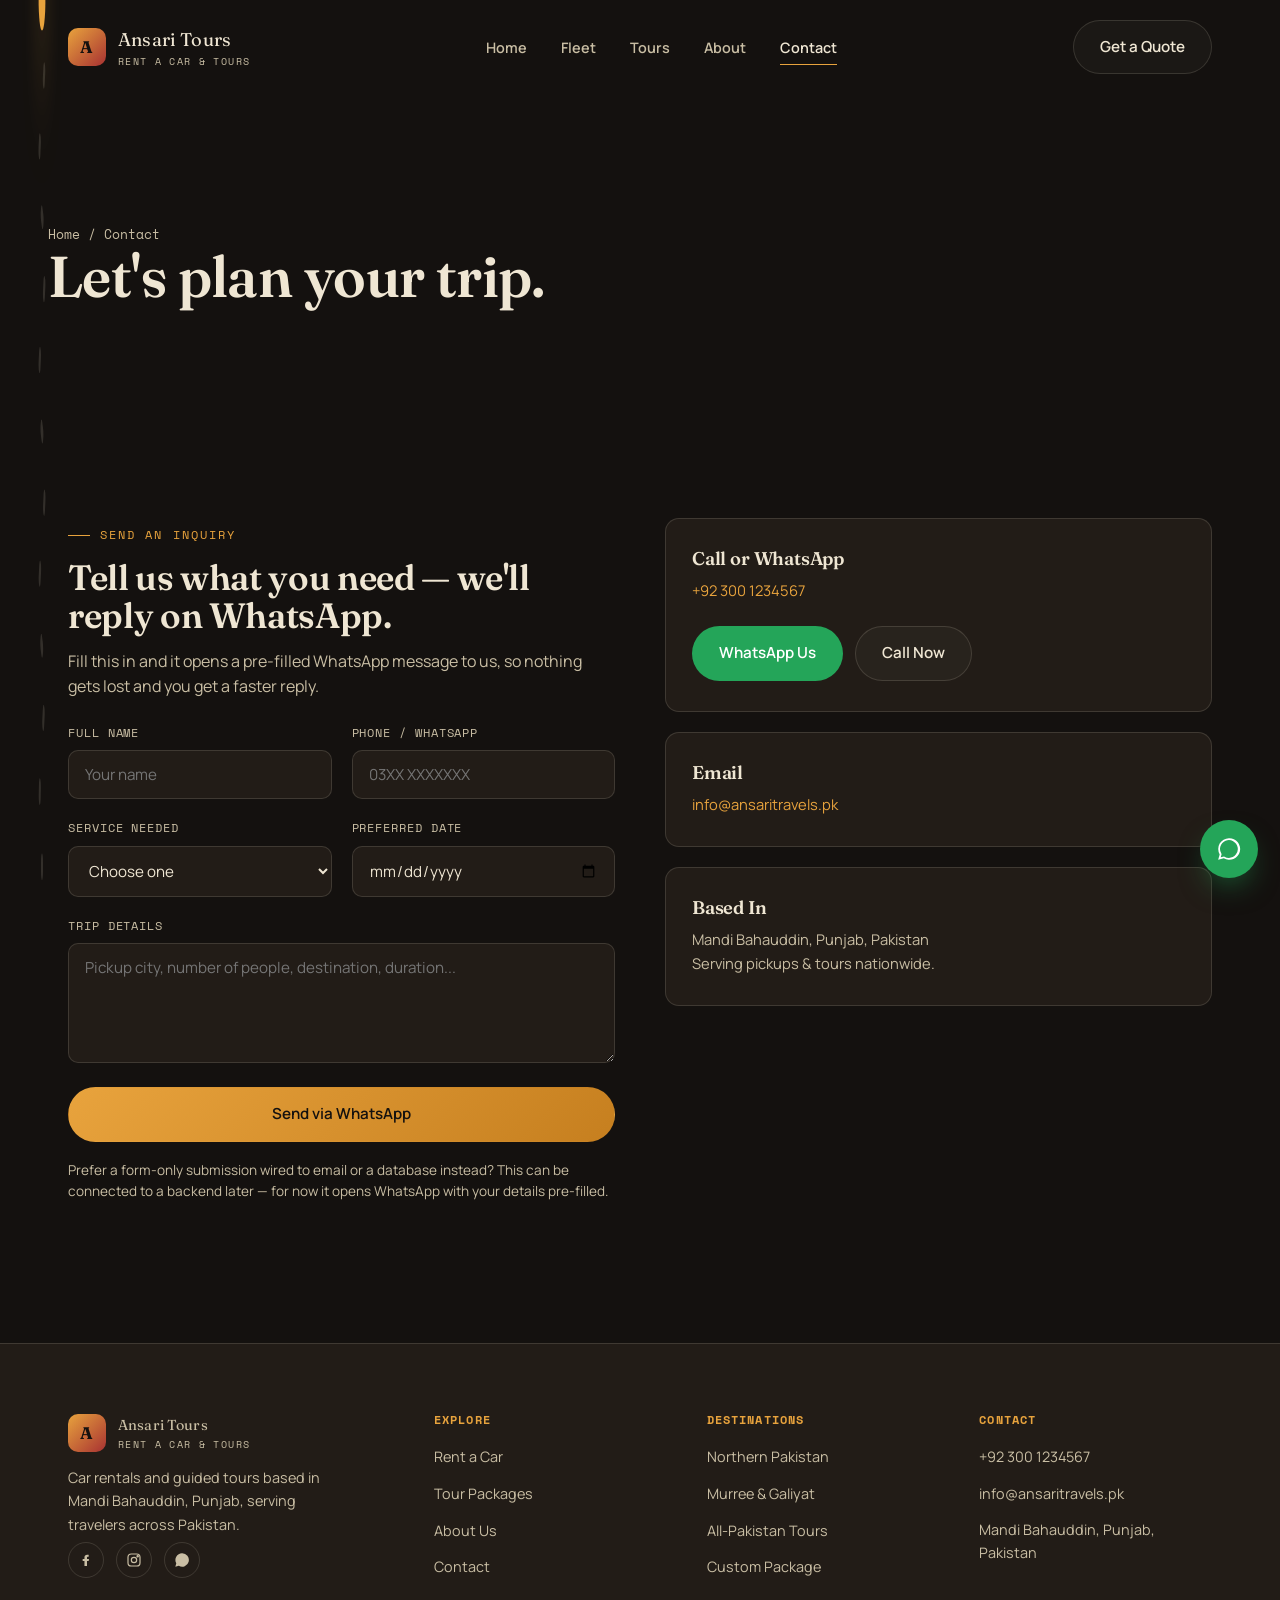
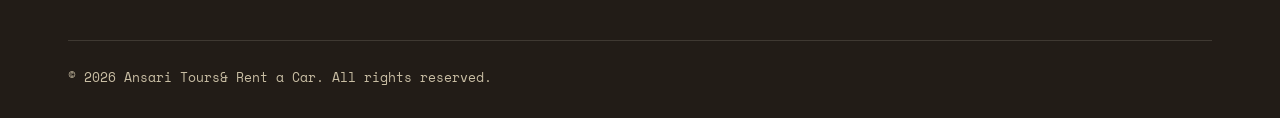
<file: contact.html>
<!DOCTYPE html>
<html lang="en">
<head>
<meta charset="UTF-8" />
<meta name="viewport" content="width=device-width, initial-scale=1.0" />
<title>Contact & Book | Ansari Tours & Rent a Car</title>
<meta name="description" content="Contact Ansari Tours & Rent a Car for car rental and tour bookings — WhatsApp, phone, or the inquiry form. Based in Mandi Bahauddin, Punjab." />
<link rel="canonical" href="https://www.ansaritravels.pk/contact.html" />
<link rel="preconnect" href="https://fonts.googleapis.com">
<link rel="preconnect" href="https://fonts.gstatic.com" crossorigin>
<link href="https://fonts.googleapis.com/css2?family=Fraunces:ital,opsz,wght@0,9..144,500;0,9..144,600;1,9..144,500&family=Manrope:wght@400;500;600;700;800&family=Space+Mono:wght@400;700&display=swap" rel="stylesheet">
<link rel="stylesheet" href="css/style.css" />
</head>
<body>

<div class="route-rail" aria-hidden="true">
  <svg viewBox="0 0 40 100" preserveAspectRatio="none">
    <path class="track" d="M20,0 C30,8 10,16 20,24 C30,32 10,40 20,48 C30,56 10,64 20,72 C28,79 12,86 20,94 L20,100" />
    <path class="progress" d="M20,0 C30,8 10,16 20,24 C30,32 10,40 20,48 C30,56 10,64 20,72 C28,79 12,86 20,94 L20,100" />
    <circle class="marker" cx="20" cy="0" r="3.4" />
  </svg>
</div>

<header class="site-header">
  <div class="container nav-row">
    <a href="index.html" class="brand"><span class="brand-mark">A</span><span>Ansari Tours<small>Rent a Car &amp; Tours</small></span></a>
    <nav class="nav-links" id="nav-links">
      <a href="index.html" data-nav="index.html">Home</a>
      <a href="fleet.html" data-nav="fleet.html">Fleet</a>
      <a href="tours.html" data-nav="tours.html">Tours</a>
      <a href="about.html" data-nav="about.html">About</a>
      <a href="contact.html" data-nav="contact.html">Contact</a>
    </nav>
    <div class="nav-cta">
      <a href="contact.html" class="btn btn-outline">Get a Quote</a>
      <button class="nav-toggle" id="nav-toggle" aria-label="Toggle menu" aria-expanded="false">
        <svg viewBox="0 0 24 24" fill="none" stroke="currentColor" stroke-width="2"><path d="M3 6h18M3 12h18M3 18h18"/></svg>
      </button>
    </div>
  </div>
</header>

<section class="page-hero" style="min-height:42vh;">
  <div class="ph-bg" style="background-image:url('https://images.unsplash.com/photo-1469474968028-56623f02e42e?auto=format&fit=crop&w=2000&q=80');"></div>
  <div class="ph-scrim"></div>
  <div class="content">
    <p class="crumb"><a href="index.html">Home</a> / Contact</p>
    <h1>Let's plan your trip.</h1>
  </div>
</section>

<section class="section">
  <div class="container">
    <div class="grid grid-2" style="gap:50px; align-items:flex-start;">

      <div class="reveal">
        <p class="eyebrow">Send an inquiry</p>
        <h2 style="margin-top:14px; font-size:clamp(1.7rem,3vw,2.2rem);">Tell us what you need — we'll reply on WhatsApp.</h2>
        <p style="margin-top:14px; color:var(--sand-dim);">Fill this in and it opens a pre-filled WhatsApp message to us, so nothing gets lost and you get a faster reply.</p>

        <form id="booking-form" class="mt-24" data-whatsapp="923001234567">
          <div class="form-grid">
            <div class="field">
              <label for="name">Full name</label>
              <input type="text" id="name" name="name" required placeholder="Your name" />
            </div>
            <div class="field">
              <label for="phone">Phone / WhatsApp</label>
              <input type="tel" id="phone" name="phone" required placeholder="03XX XXXXXXX" />
            </div>
            <div class="field">
              <label for="service">Service needed</label>
              <select id="service" name="service" required>
                <option value="">Choose one</option>
                <option value="Sedan rental">Sedan Rental</option>
                <option value="SUV / 7-seater rental">SUV / 7-Seater Rental</option>
                <option value="Coaster rental">Coaster / Van Rental</option>
                <option value="Northern Pakistan tour">Northern Pakistan Tour</option>
                <option value="Murree/Galiyat tour">Murree &amp; Galiyat Tour</option>
                <option value="All-Pakistan tour">All-Pakistan Tour</option>
                <option value="Custom package">Custom Package</option>
              </select>
            </div>
            <div class="field">
              <label for="date">Preferred date</label>
              <input type="date" id="date" name="date" />
            </div>
            <div class="field full">
              <label for="message">Trip details</label>
              <textarea id="message" name="message" placeholder="Pickup city, number of people, destination, duration..."></textarea>
            </div>
          </div>
          <button type="submit" class="btn btn-primary btn-block mt-24">Send via WhatsApp</button>
          <p class="form-note">Prefer a form-only submission wired to email or a database instead? This can be connected to a backend later — for now it opens WhatsApp with your details pre-filled.</p>
          <div id="form-success" class="form-success">Thanks — WhatsApp should have opened with your details. If it didn't, message us directly at <a href="https://wa.me/923001234567" style="color:var(--gold);">+92 300 1234567</a>.</div>
        </form>
      </div>

      <div class="reveal reveal-delay-1">
        <div class="card icon-card" style="margin-bottom:20px;">
          <h3>Call or WhatsApp</h3>
          <p style="margin-top:8px;"><a href="tel:+923001234567" style="color:var(--gold);">+92 300 1234567</a></p>
          <div class="mt-24" style="display:flex; gap:12px; flex-wrap:wrap;">
            <a href="https://wa.me/923001234567" class="btn btn-whatsapp" target="_blank" rel="noopener">WhatsApp Us</a>
            <a href="tel:+923001234567" class="btn btn-outline">Call Now</a>
          </div>
        </div>
        <div class="card icon-card" style="margin-bottom:20px;">
          <h3>Email</h3>
          <p style="margin-top:8px;"><a href="mailto:info@ansaritravels.pk" style="color:var(--gold);">info@ansaritravels.pk</a></p>
        </div>
        <div class="card icon-card">
          <h3>Based In</h3>
          <p style="margin-top:8px; color:var(--sand-dim);">Mandi Bahauddin, Punjab, Pakistan<br />Serving pickups &amp; tours nationwide.</p>
        </div>
      </div>
    </div>
  </div>
</section>

<footer class="site-footer">
  <div class="container">
    <div class="footer-grid">
      <div class="footer-brand">
        <a href="index.html" class="brand"><span class="brand-mark">A</span><span>Ansari Tours<small>Rent a Car &amp; Tours</small></span></a>
        <p>Car rentals and guided tours based in Mandi Bahauddin, Punjab, serving travelers across Pakistan.</p>
        <div class="social-row">
          <a href="#" aria-label="Facebook"><svg width="16" height="16" viewBox="0 0 24 24" fill="currentColor"><path d="M13.5 21v-7.5H16l.5-3H13.5V8.5c0-.9.3-1.5 1.6-1.5H16V4.2C15.7 4.2 14.7 4 13.6 4c-2.3 0-3.9 1.4-3.9 4v2.5H7v3h2.7V21h3.8Z"/></svg></a>
          <a href="#" aria-label="Instagram"><svg width="16" height="16" viewBox="0 0 24 24" fill="none" stroke="currentColor" stroke-width="1.8"><rect x="3" y="3" width="18" height="18" rx="5"/><circle cx="12" cy="12" r="4"/><circle cx="17.5" cy="6.5" r="1"/></svg></a>
          <a href="https://wa.me/923001234567" aria-label="WhatsApp" target="_blank" rel="noopener"><svg width="16" height="16" viewBox="0 0 24 24" fill="currentColor"><path d="M12 2a10 10 0 0 0-8.6 15L2 22l5.2-1.4A10 10 0 1 0 12 2Z"/></svg></a>
        </div>
      </div>
      <div>
        <h4>Explore</h4>
        <ul><li><a href="fleet.html">Rent a Car</a></li><li><a href="tours.html">Tour Packages</a></li><li><a href="about.html">About Us</a></li><li><a href="contact.html">Contact</a></li></ul>
      </div>
      <div>
        <h4>Destinations</h4>
        <ul><li><a href="tours.html#north">Northern Pakistan</a></li><li><a href="tours.html#murree">Murree &amp; Galiyat</a></li><li><a href="tours.html#allpk">All-Pakistan Tours</a></li><li><a href="tours.html#custom">Custom Package</a></li></ul>
      </div>
      <div>
        <h4>Contact</h4>
        <ul><li><a href="tel:+923001234567">+92 300 1234567</a></li><li><a href="mailto:info@ansaritravels.pk">info@ansaritravels.pk</a></li><li><p>Mandi Bahauddin, Punjab, Pakistan</p></li></ul>
      </div>
    </div>
    <div class="footer-bottom">
      <span>© <span id="year"></span> Ansari Tours&amp; Rent a Car. All rights reserved.</span>
    </div>
  </div>
</footer>

<a href="https://wa.me/923001234567" class="wa-float" target="_blank" rel="noopener" aria-label="Chat on WhatsApp">
  <svg viewBox="0 0 24 24" fill="currentColor"><path d="M12 2a10 10 0 0 0-8.6 15L2 22l5.2-1.4A10 10 0 1 0 12 2Zm0 18.2a8.2 8.2 0 0 1-4.2-1.1l-.3-.2-3.1.8.8-3-.2-.3A8.2 8.2 0 1 1 12 20.2Z"/></svg>
</a>

<script src="js/main.js"></script>
</body>
</html>
</file>
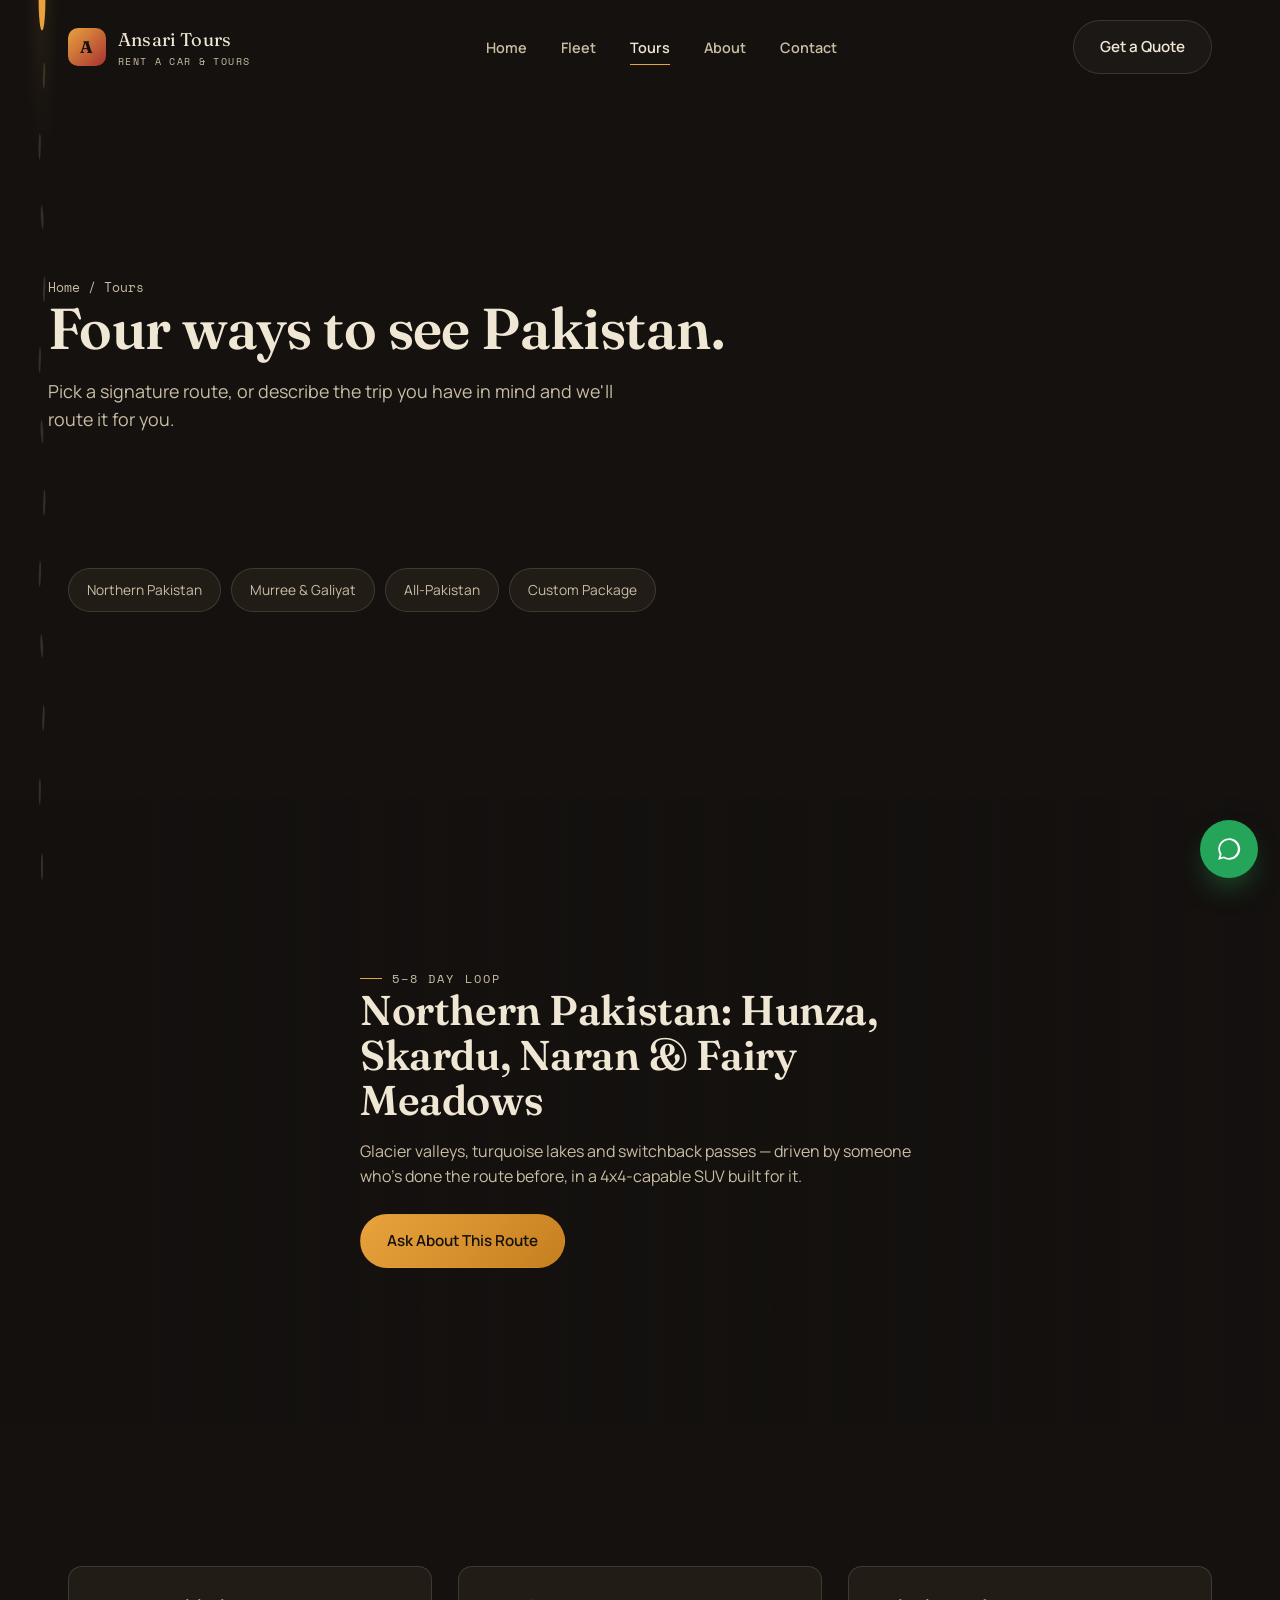
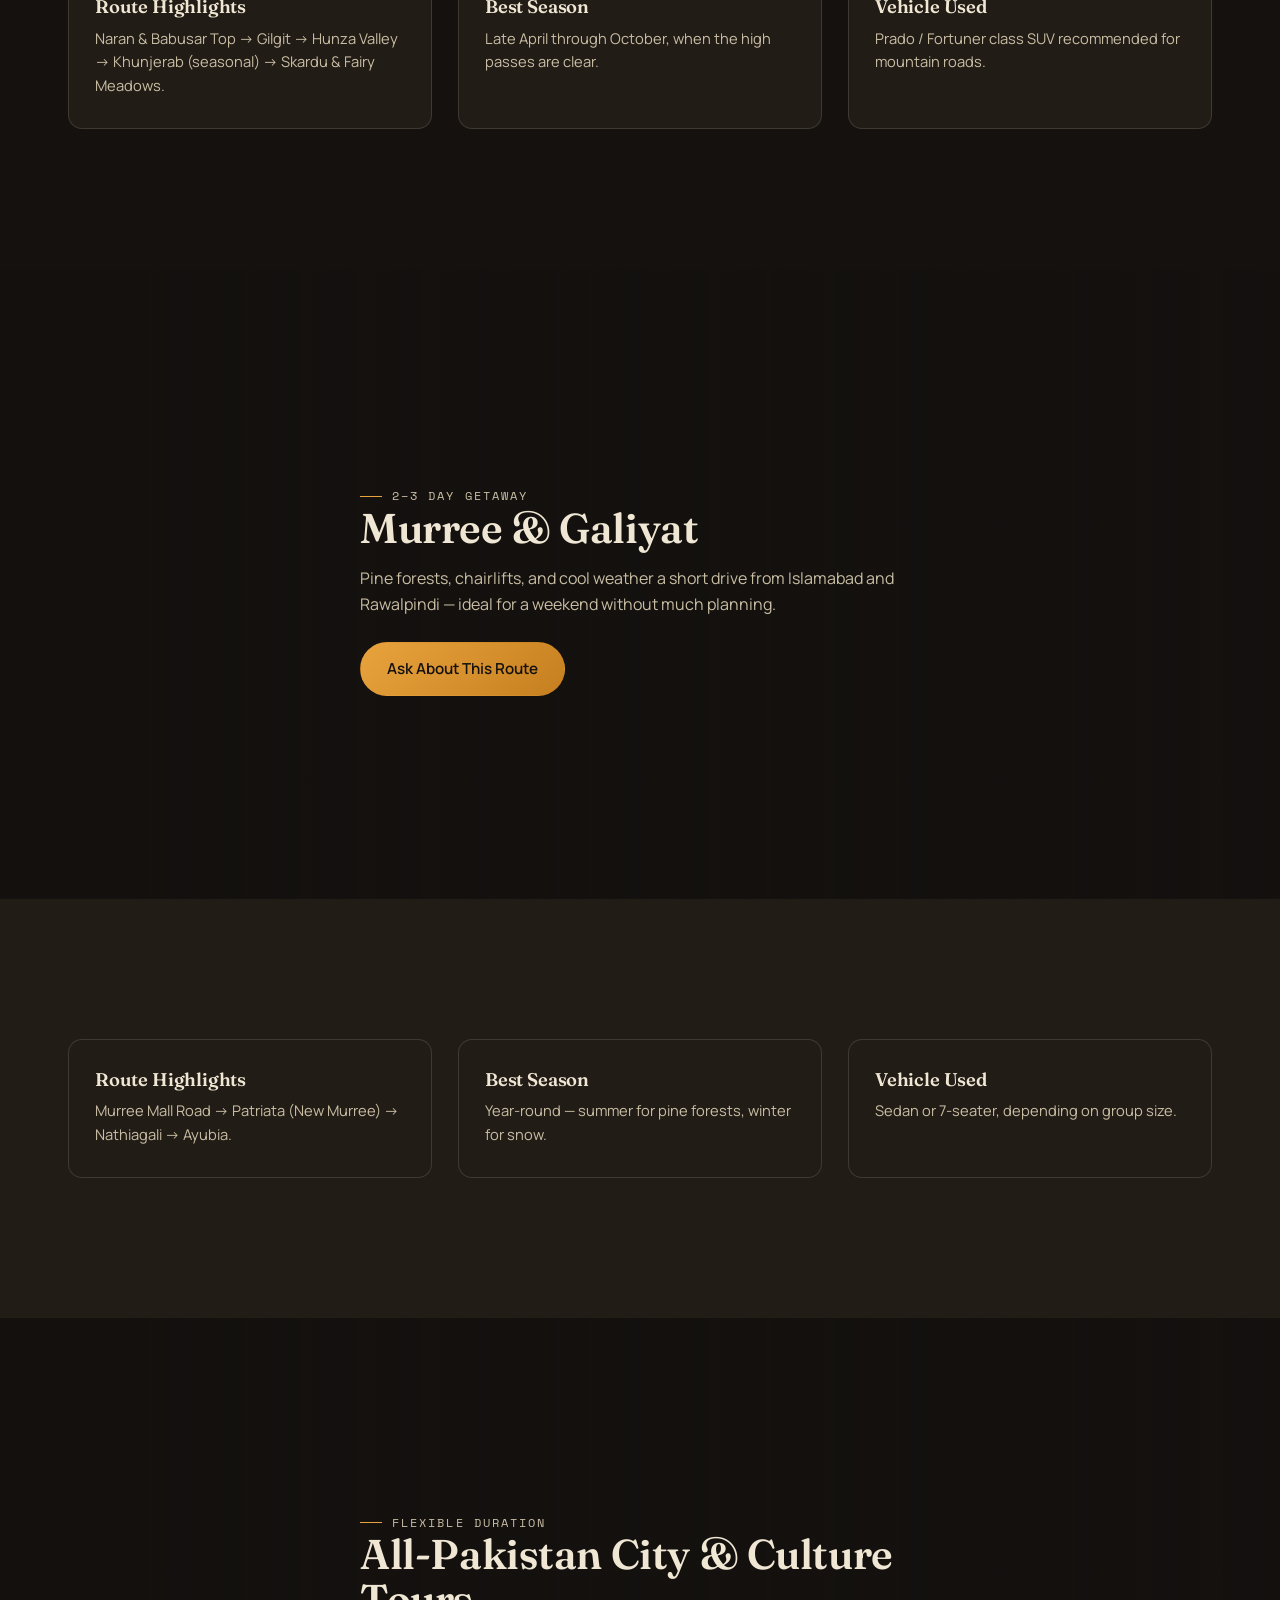
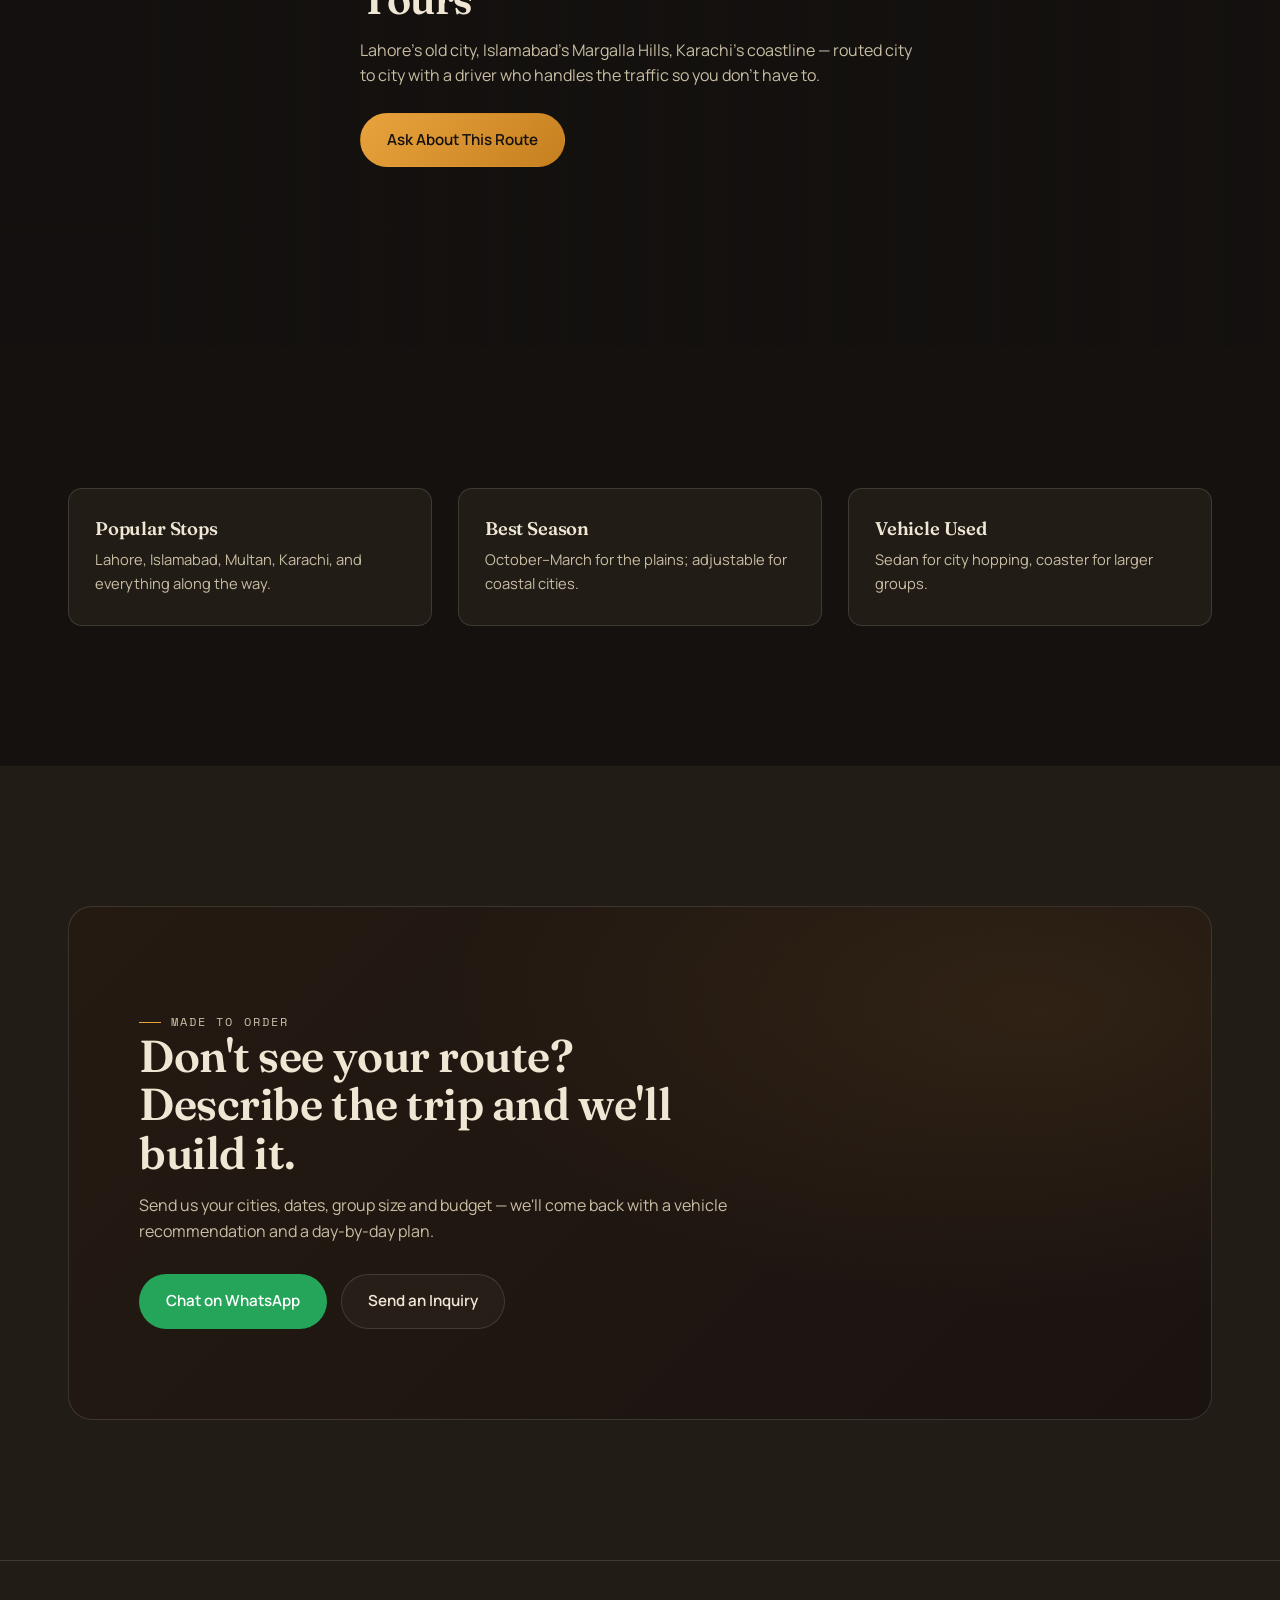
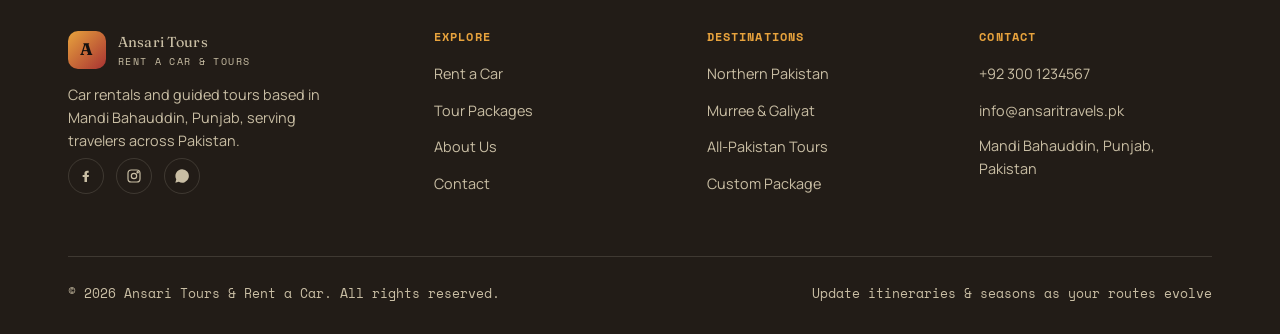
<file: tours.html>
<!DOCTYPE html>
<html lang="en">
<head>
<meta charset="UTF-8" />
<meta name="viewport" content="width=device-width, initial-scale=1.0" />
<title>Tour Packages | Ansari Tours & Rent a Car</title>
<meta name="description" content="Guided tour packages across Pakistan — Northern Pakistan (Hunza, Skardu, Naran), Murree & Galiyat, all-Pakistan city tours, and fully custom itineraries." />
<link rel="canonical" href="https://www.ansaritravels.pk/tours.html" />
<link rel="preconnect" href="https://fonts.googleapis.com">
<link rel="preconnect" href="https://fonts.gstatic.com" crossorigin>
<link href="https://fonts.googleapis.com/css2?family=Fraunces:ital,opsz,wght@0,9..144,500;0,9..144,600;1,9..144,500&family=Manrope:wght@400;500;600;700;800&family=Space+Mono:wght@400;700&display=swap" rel="stylesheet">
<link rel="stylesheet" href="css/style.css" />
</head>
<body>

<div class="route-rail" aria-hidden="true">
  <svg viewBox="0 0 40 100" preserveAspectRatio="none">
    <path class="track" d="M20,0 C30,8 10,16 20,24 C30,32 10,40 20,48 C30,56 10,64 20,72 C28,79 12,86 20,94 L20,100" />
    <path class="progress" d="M20,0 C30,8 10,16 20,24 C30,32 10,40 20,48 C30,56 10,64 20,72 C28,79 12,86 20,94 L20,100" />
    <circle class="marker" cx="20" cy="0" r="3.4" />
  </svg>
</div>

<header class="site-header">
  <div class="container nav-row">
    <a href="index.html" class="brand"><span class="brand-mark">A</span><span>Ansari Tours<small>Rent a Car &amp; Tours</small></span></a>
    <nav class="nav-links" id="nav-links">
      <a href="index.html" data-nav="index.html">Home</a>
      <a href="fleet.html" data-nav="fleet.html">Fleet</a>
      <a href="tours.html" data-nav="tours.html">Tours</a>
      <a href="about.html" data-nav="about.html">About</a>
      <a href="contact.html" data-nav="contact.html">Contact</a>
    </nav>
    <div class="nav-cta">
      <a href="contact.html" class="btn btn-outline">Get a Quote</a>
      <button class="nav-toggle" id="nav-toggle" aria-label="Toggle menu" aria-expanded="false">
        <svg viewBox="0 0 24 24" fill="none" stroke="currentColor" stroke-width="2"><path d="M3 6h18M3 12h18M3 18h18"/></svg>
      </button>
    </div>
  </div>
</header>

<section class="page-hero">
  <div class="ph-bg" style="background-image:url('https://images.unsplash.com/photo-1500534623283-312aade485b7?auto=format&fit=crop&w=2000&q=80');"></div>
  <div class="ph-scrim"></div>
  <div class="content">
    <p class="crumb"><a href="index.html">Home</a> / Tours</p>
    <h1>Four ways to see Pakistan.</h1>
    <p class="hero-sub" style="margin-top:16px;">Pick a signature route, or describe the trip you have in mind and we'll route it for you.</p>
  </div>
</section>

<section class="section" style="padding-top:64px;">
  <div class="container">
    <div class="pill-row reveal">
      <a href="#north" class="pill">Northern Pakistan</a>
      <a href="#murree" class="pill">Murree &amp; Galiyat</a>
      <a href="#allpk" class="pill">All-Pakistan</a>
      <a href="#custom" class="pill">Custom Package</a>
    </div>
  </div>
</section>

<!-- ============ NORTHERN PAKISTAN ============ -->
<section id="north" class="parallax-band" style="min-height:70vh;">
  <div class="pb-bg" data-parallax="0.15" style="background-image:url('https://images.unsplash.com/photo-1506905925346-21bda4d32df4?auto=format&fit=crop&w=2000&q=80');"></div>
  <div class="pb-scrim"></div>
  <div class="container">
    <div class="pb-content reveal">
      <p class="eyebrow">5–8 Day Loop</p>
      <h2>Northern Pakistan: Hunza, Skardu, Naran &amp; Fairy Meadows</h2>
      <p>Glacier valleys, turquoise lakes and switchback passes — driven by someone who's done the route before, in a 4x4-capable SUV built for it.</p>
      <a href="https://wa.me/923001234567" class="btn btn-primary mt-24" target="_blank" rel="noopener">Ask About This Route</a>
    </div>
  </div>
</section>

<section class="section">
  <div class="container">
    <div class="grid grid-3">
      <div class="card icon-card reveal">
        <h3>Route Highlights</h3>
        <p>Naran &amp; Babusar Top → Gilgit → Hunza Valley → Khunjerab (seasonal) → Skardu &amp; Fairy Meadows.</p>
      </div>
      <div class="card icon-card reveal reveal-delay-1">
        <h3>Best Season</h3>
        <p>Late April through October, when the high passes are clear.</p>
      </div>
      <div class="card icon-card reveal reveal-delay-2">
        <h3>Vehicle Used</h3>
        <p>Prado / Fortuner class SUV recommended for mountain roads.</p>
      </div>
    </div>
  </div>
</section>

<!-- ============ MURREE / GALIYAT ============ -->
<section id="murree" class="parallax-band" style="min-height:70vh;">
  <div class="pb-bg" data-parallax="0.15" style="background-image:url('https://images.unsplash.com/photo-1470071459604-3b5ec3a7fe05?auto=format&fit=crop&w=2000&q=80');"></div>
  <div class="pb-scrim"></div>
  <div class="container">
    <div class="pb-content reveal">
      <p class="eyebrow">2–3 Day Getaway</p>
      <h2>Murree &amp; Galiyat</h2>
      <p>Pine forests, chairlifts, and cool weather a short drive from Islamabad and Rawalpindi — ideal for a weekend without much planning.</p>
      <a href="https://wa.me/923001234567" class="btn btn-primary mt-24" target="_blank" rel="noopener">Ask About This Route</a>
    </div>
  </div>
</section>

<section class="section section-alt">
  <div class="container">
    <div class="grid grid-3">
      <div class="card icon-card reveal">
        <h3>Route Highlights</h3>
        <p>Murree Mall Road → Patriata (New Murree) → Nathiagali → Ayubia.</p>
      </div>
      <div class="card icon-card reveal reveal-delay-1">
        <h3>Best Season</h3>
        <p>Year-round — summer for pine forests, winter for snow.</p>
      </div>
      <div class="card icon-card reveal reveal-delay-2">
        <h3>Vehicle Used</h3>
        <p>Sedan or 7-seater, depending on group size.</p>
      </div>
    </div>
  </div>
</section>

<!-- ============ ALL PAKISTAN ============ -->
<section id="allpk" class="parallax-band" style="min-height:70vh;">
  <div class="pb-bg" data-parallax="0.15" style="background-image:url('https://images.unsplash.com/photo-1519817650390-64a93db51149?auto=format&fit=crop&w=2000&q=80');"></div>
  <div class="pb-scrim"></div>
  <div class="container">
    <div class="pb-content reveal">
      <p class="eyebrow">Flexible Duration</p>
      <h2>All-Pakistan City &amp; Culture Tours</h2>
      <p>Lahore's old city, Islamabad's Margalla Hills, Karachi's coastline — routed city to city with a driver who handles the traffic so you don't have to.</p>
      <a href="https://wa.me/923001234567" class="btn btn-primary mt-24" target="_blank" rel="noopener">Ask About This Route</a>
    </div>
  </div>
</section>

<section class="section">
  <div class="container">
    <div class="grid grid-3">
      <div class="card icon-card reveal">
        <h3>Popular Stops</h3>
        <p>Lahore, Islamabad, Multan, Karachi, and everything along the way.</p>
      </div>
      <div class="card icon-card reveal reveal-delay-1">
        <h3>Best Season</h3>
        <p>October–March for the plains; adjustable for coastal cities.</p>
      </div>
      <div class="card icon-card reveal reveal-delay-2">
        <h3>Vehicle Used</h3>
        <p>Sedan for city hopping, coaster for larger groups.</p>
      </div>
    </div>
  </div>
</section>

<!-- ============ CUSTOM PACKAGE ============ -->
<section id="custom" class="section section-alt">
  <div class="container">
    <div class="cta-banner reveal">
      <div class="content">
        <p class="eyebrow">Made to order</p>
        <h2>Don't see your route? Describe the trip and we'll build it.</h2>
        <p>Send us your cities, dates, group size and budget — we'll come back with a vehicle recommendation and a day-by-day plan.</p>
        <div class="actions">
          <a href="https://wa.me/923001234567" class="btn btn-whatsapp" target="_blank" rel="noopener">Chat on WhatsApp</a>
          <a href="contact.html" class="btn btn-outline">Send an Inquiry</a>
        </div>
      </div>
    </div>
  </div>
</section>

<footer class="site-footer">
  <div class="container">
    <div class="footer-grid">
      <div class="footer-brand">
        <a href="index.html" class="brand"><span class="brand-mark">A</span><span>Ansari Tours<small>Rent a Car &amp; Tours</small></span></a>
        <p>Car rentals and guided tours based in Mandi Bahauddin, Punjab, serving travelers across Pakistan.</p>
        <div class="social-row">
          <a href="#" aria-label="Facebook"><svg width="16" height="16" viewBox="0 0 24 24" fill="currentColor"><path d="M13.5 21v-7.5H16l.5-3H13.5V8.5c0-.9.3-1.5 1.6-1.5H16V4.2C15.7 4.2 14.7 4 13.6 4c-2.3 0-3.9 1.4-3.9 4v2.5H7v3h2.7V21h3.8Z"/></svg></a>
          <a href="#" aria-label="Instagram"><svg width="16" height="16" viewBox="0 0 24 24" fill="none" stroke="currentColor" stroke-width="1.8"><rect x="3" y="3" width="18" height="18" rx="5"/><circle cx="12" cy="12" r="4"/><circle cx="17.5" cy="6.5" r="1"/></svg></a>
          <a href="https://wa.me/923001234567" aria-label="WhatsApp" target="_blank" rel="noopener"><svg width="16" height="16" viewBox="0 0 24 24" fill="currentColor"><path d="M12 2a10 10 0 0 0-8.6 15L2 22l5.2-1.4A10 10 0 1 0 12 2Z"/></svg></a>
        </div>
      </div>
      <div>
        <h4>Explore</h4>
        <ul><li><a href="fleet.html">Rent a Car</a></li><li><a href="tours.html">Tour Packages</a></li><li><a href="about.html">About Us</a></li><li><a href="contact.html">Contact</a></li></ul>
      </div>
      <div>
        <h4>Destinations</h4>
        <ul><li><a href="tours.html#north">Northern Pakistan</a></li><li><a href="tours.html#murree">Murree &amp; Galiyat</a></li><li><a href="tours.html#allpk">All-Pakistan Tours</a></li><li><a href="tours.html#custom">Custom Package</a></li></ul>
      </div>
      <div>
        <h4>Contact</h4>
        <ul><li><a href="tel:+923001234567">+92 300 1234567</a></li><li><a href="mailto:info@ansaritravels.pk">info@ansaritravels.pk</a></li><li><p>Mandi Bahauddin, Punjab, Pakistan</p></li></ul>
      </div>
    </div>
    <div class="footer-bottom">
      <span>© <span id="year"></span> Ansari Tours &amp; Rent a Car. All rights reserved.</span>
      <span>Update itineraries &amp; seasons as your routes evolve</span>
    </div>
  </div>
</footer>

<a href="https://wa.me/923001234567" class="wa-float" target="_blank" rel="noopener" aria-label="Chat on WhatsApp">
  <svg viewBox="0 0 24 24" fill="currentColor"><path d="M12 2a10 10 0 0 0-8.6 15L2 22l5.2-1.4A10 10 0 1 0 12 2Zm0 18.2a8.2 8.2 0 0 1-4.2-1.1l-.3-.2-3.1.8.8-3-.2-.3A8.2 8.2 0 1 1 12 20.2Z"/></svg>
</a>

<script src="js/main.js"></script>
</body>
</html>
</file>
<file: css/style.css>
/* =========================================================
   ANSARI TOURS & RENT A CAR — Design System
   Palette inspired by Pakistani truck-art gold/maroon warmth
   against a cinematic night-charcoal base, with a cool
   Karakoram teal reserved for the mountain-tour moments.
   ========================================================= */

:root {
  /* --- Color tokens --- */
  --ink: #14110f;              /* base background, near-black warm charcoal */
  --charcoal: #221c17;         /* elevated surfaces / cards */
  --charcoal-soft: #2c241d;    /* card hover */
  --gold: #e8a33d;             /* primary accent — marigold / truck-art gold trim */
  --gold-deep: #c67f1f;        /* pressed / gradient partner */
  --maroon: #a83232;           /* secondary accent — truck-art red */
  --teal: #1f6f6b;             /* cool accent — Karakoram / northern areas */
  --sand: #efe6d3;             /* warm off-white, primary text on dark */
  --sand-dim: #c9bea4;         /* secondary text on dark */
  --line: rgba(239, 230, 211, 0.14);

  /* --- Type --- */
  --font-display: "Fraunces", "Georgia", serif;
  --font-body: "Manrope", "Segoe UI", sans-serif;
  --font-mono: "Space Mono", monospace;

  /* --- Scale --- */
  --container: 1240px;
  --radius: 14px;
  --ease-cinema: cubic-bezier(0.16, 1, 0.3, 1);
}

/* ---------- Reset ---------- */
* { margin: 0; padding: 0; box-sizing: border-box; }
html { scroll-behavior: smooth; }
@media (prefers-reduced-motion: reduce) {
  html { scroll-behavior: auto; }
  *, *::before, *::after { animation-duration: 0.001ms !important; animation-iteration-count: 1 !important; transition-duration: 0.001ms !important; scroll-behavior: auto !important; }
}

body {
  background: var(--ink);
  color: var(--sand);
  font-family: var(--font-body);
  font-size: 16px;
  line-height: 1.6;
  overflow-x: hidden;
}

img { max-width: 100%; display: block; }
a { color: inherit; text-decoration: none; }
ul { list-style: none; }
button { font: inherit; cursor: pointer; }

h1, h2, h3, h4 {
  font-family: var(--font-display);
  font-weight: 600;
  line-height: 1.08;
  letter-spacing: -0.01em;
}

.eyebrow {
  display: inline-flex;
  align-items: center;
  gap: 10px;
  font-family: var(--font-mono);
  font-size: 0.72rem;
  letter-spacing: 0.18em;
  text-transform: uppercase;
  color: var(--gold);
}
.eyebrow::before {
  content: "";
  width: 22px;
  height: 1px;
  background: var(--gold);
}

.container {
  max-width: var(--container);
  margin: 0 auto;
  padding: 0 clamp(20px, 5vw, 48px);
}

section { position: relative; }

:focus-visible {
  outline: 2px solid var(--gold);
  outline-offset: 3px;
}

/* ---------- Buttons ---------- */
.btn {
  display: inline-flex;
  align-items: center;
  gap: 10px;
  padding: 14px 26px;
  border-radius: 999px;
  font-weight: 600;
  font-size: 0.95rem;
  border: 1px solid transparent;
  transition: transform 0.4s var(--ease-cinema), box-shadow 0.4s var(--ease-cinema), background 0.3s ease;
}
.btn-primary {
  background: linear-gradient(135deg, var(--gold), var(--gold-deep));
  color: var(--ink);
}
.btn-primary:hover { transform: translateY(-2px); box-shadow: 0 14px 30px -10px rgba(232, 163, 61, 0.55); }
.btn-outline {
  border-color: var(--line);
  color: var(--sand);
  background: rgba(239, 230, 211, 0.03);
}
.btn-outline:hover { border-color: var(--gold); color: var(--gold); transform: translateY(-2px); }
.btn-whatsapp { background: #24a559; color: #fff; }
.btn-whatsapp:hover { transform: translateY(-2px); box-shadow: 0 14px 30px -10px rgba(36, 165, 89, 0.55); }
.btn-block { width: 100%; justify-content: center; }

/* ---------- Route line signature element ----------
   A hand-drawn "journey" line runs down a side gutter on
   wide screens, with a marker that advances as the visitor
   scrolls — the throughline of a road trip. */
.route-rail {
  position: fixed;
  top: 0;
  left: 22px;
  width: 40px;
  height: 100vh;
  z-index: 5;
  pointer-events: none;
  display: none;
}
@media (min-width: 1180px) {
  .route-rail { display: block; }
}
.route-rail svg { width: 100%; height: 100%; }
.route-rail .track {
  fill: none;
  stroke: var(--line);
  stroke-width: 2;
  stroke-dasharray: 1 8;
  stroke-linecap: round;
}
.route-rail .progress {
  fill: none;
  stroke: var(--gold);
  stroke-width: 2;
  stroke-linecap: round;
  filter: drop-shadow(0 0 6px rgba(232,163,61,0.6));
}
.route-rail .marker {
  fill: var(--gold);
  filter: drop-shadow(0 0 8px rgba(232,163,61,0.8));
}

/* ---------- Navigation ---------- */
.site-header {
  position: fixed;
  top: 0; left: 0; right: 0;
  z-index: 100;
  padding: 20px 0;
  transition: background 0.4s ease, padding 0.4s ease, border-color 0.4s ease;
  border-bottom: 1px solid transparent;
}
.site-header.is-scrolled {
  background: rgba(20, 17, 15, 0.86);
  backdrop-filter: blur(14px);
  padding: 12px 0;
  border-color: var(--line);
}
.nav-row { display: flex; align-items: center; justify-content: space-between; gap: 24px; }
.brand { display: flex; align-items: center; gap: 12px; font-family: var(--font-display); font-size: 1.15rem; letter-spacing: 0.01em; }
.brand-mark {
  width: 38px; height: 38px; border-radius: 10px;
  background: linear-gradient(135deg, var(--gold), var(--maroon));
  display: flex; align-items: center; justify-content: center;
  font-family: var(--font-display); font-weight: 700; color: var(--ink); font-size: 1.05rem;
}
.brand small { display: block; font-family: var(--font-mono); font-size: 0.6rem; letter-spacing: 0.14em; color: var(--sand-dim); text-transform: uppercase; }

.nav-links { display: flex; align-items: center; gap: 34px; }
.nav-links a {
  font-size: 0.9rem; font-weight: 600; color: var(--sand-dim);
  position: relative; padding: 4px 0;
  transition: color 0.3s ease;
}
.nav-links a::after {
  content: ""; position: absolute; left: 0; bottom: -2px;
  width: 0; height: 1px; background: var(--gold);
  transition: width 0.35s var(--ease-cinema);
}
.nav-links a:hover, .nav-links a.active { color: var(--sand); }
.nav-links a:hover::after, .nav-links a.active::after { width: 100%; }

.nav-cta { display: flex; align-items: center; gap: 14px; }
.nav-toggle {
  display: none;
  width: 40px; height: 40px; border-radius: 10px;
  background: rgba(239,230,211,0.06); border: 1px solid var(--line);
  color: var(--sand); align-items: center; justify-content: center;
}
.nav-toggle svg { width: 18px; height: 18px; }

@media (max-width: 900px) {
  .nav-links {
    position: fixed; top: 0; right: -100%; height: 100vh; width: min(78vw, 340px);
    background: var(--charcoal); flex-direction: column; justify-content: center;
    align-items: flex-start; padding: 40px; gap: 26px;
    transition: right 0.45s var(--ease-cinema);
    border-left: 1px solid var(--line);
  }
  .nav-links.is-open { right: 0; }
  .nav-links a { font-size: 1.1rem; }
  .nav-toggle { display: flex; }
  .nav-cta .btn-outline { display: none; }
}

/* ---------- Cinematic hero (layered depth) ---------- */
.hero {
  position: relative;
  min-height: 100vh;
  display: flex;
  align-items: flex-end;
  overflow: hidden;
  isolation: isolate;
}
.hero-layers {
  position: absolute; inset: 0;
  transform-style: preserve-3d;
  perspective: 1000px;
}
.hero-layer {
  position: absolute; inset: -6%;
  background-size: cover;
  background-position: center;
  will-change: transform;
}
.hero-layer.bg {
  animation: kenburns 26s ease-in-out infinite alternate;
  filter: saturate(1.05) contrast(1.02);
}
.hero-layer.mid {
  mix-blend-mode: normal;
  opacity: 0.9;
}
.hero-scrim {
  position: absolute; inset: 0;
  background:
    linear-gradient(180deg, rgba(20,17,15,0.15) 0%, rgba(20,17,15,0.35) 45%, var(--ink) 96%),
    linear-gradient(90deg, rgba(20,17,15,0.65) 0%, rgba(20,17,15,0) 45%);
  z-index: 2;
}
.hero-grain {
  position: absolute; inset: 0; z-index: 3; opacity: 0.05; mix-blend-mode: overlay;
  background-image: url("data:image/svg+xml,%3Csvg xmlns='http://www.w3.org/2000/svg' width='120' height='120'%3E%3Cfilter id='n'%3E%3CfeTurbulence type='fractalNoise' baseFrequency='0.9' numOctaves='2' stitchTiles='stitch'/%3E%3C/filter%3E%3Crect width='100%25' height='100%25' filter='url(%23n)'/%3E%3C/svg%3E");
}
@keyframes kenburns {
  0%   { transform: scale(1) translate3d(0,0,0); }
  100% { transform: scale(1.12) translate3d(-1.5%, -1.5%, 0); }
}

.hero-content {
  position: relative; z-index: 4;
  padding: 0 clamp(20px, 5vw, 48px) clamp(64px, 9vw, 108px);
  max-width: 760px;
}
.hero-content .eyebrow { margin-bottom: 22px; }
.hero-title {
  font-size: clamp(2.6rem, 6.2vw, 5rem);
  color: var(--sand);
}
.hero-title em {
  font-style: italic;
  background: linear-gradient(120deg, var(--gold), #f3c877);
  -webkit-background-clip: text; background-clip: text; color: transparent;
}
.hero-sub {
  margin-top: 22px;
  font-size: clamp(1rem, 1.4vw, 1.15rem);
  color: var(--sand-dim);
  max-width: 52ch;
}
.hero-actions { margin-top: 38px; display: flex; gap: 16px; flex-wrap: wrap; }

.hero-scroll-cue {
  position: absolute; right: clamp(20px, 5vw, 48px); bottom: 40px; z-index: 4;
  display: flex; flex-direction: column; align-items: center; gap: 10px;
  font-family: var(--font-mono); font-size: 0.65rem; letter-spacing: 0.16em;
  color: var(--sand-dim); text-transform: uppercase;
}
.hero-scroll-cue .stem {
  width: 1px; height: 44px; background: linear-gradient(var(--gold), transparent);
  animation: stem-pulse 2.2s ease-in-out infinite;
}
@keyframes stem-pulse { 0%,100% { opacity: .3; } 50% { opacity: 1; } }

.hero-stats {
  position: absolute; z-index: 4; right: clamp(20px, 5vw, 48px); bottom: clamp(64px, 9vw, 108px);
  display: flex; gap: 34px;
}
@media (max-width: 700px) { .hero-stats { display: none; } }
.hero-stats .stat-num { font-family: var(--font-display); font-size: 1.7rem; color: var(--gold); }
.hero-stats .stat-label { font-family: var(--font-mono); font-size: 0.62rem; letter-spacing: 0.1em; color: var(--sand-dim); text-transform: uppercase; }

/* ---------- Section wave/mask divider ---------- */
.divider {
  position: relative; height: 90px; margin-top: -1px;
  background: var(--ink);
}
.divider svg { position: absolute; bottom: 0; width: 100%; height: 100%; }

/* ---------- Generic section rhythm ---------- */
.section { padding: clamp(72px, 11vw, 140px) 0; }
.section-alt { background: var(--charcoal); }
.section-head { max-width: 640px; margin-bottom: clamp(40px, 6vw, 64px); }
.section-head h2 { font-size: clamp(2rem, 4vw, 2.9rem); margin-top: 16px; }
.section-head p { margin-top: 18px; color: var(--sand-dim); font-size: 1.05rem; }
.section-foot { margin-top: 44px; }

/* ---------- Reveal-on-scroll ---------- */
.reveal {
  opacity: 0; transform: translateY(36px);
  transition: opacity 0.9s var(--ease-cinema), transform 0.9s var(--ease-cinema);
}
.reveal.is-visible { opacity: 1; transform: translateY(0); }
.reveal-delay-1.is-visible { transition-delay: 0.08s; }
.reveal-delay-2.is-visible { transition-delay: 0.16s; }
.reveal-delay-3.is-visible { transition-delay: 0.24s; }

/* ---------- Cards ---------- */
.grid { display: grid; gap: 26px; }
.grid-3 { grid-template-columns: repeat(3, 1fr); }
.grid-2 { grid-template-columns: repeat(2, 1fr); }
@media (max-width: 900px) { .grid-3 { grid-template-columns: 1fr 1fr; } }
@media (max-width: 640px) { .grid-3, .grid-2 { grid-template-columns: 1fr; } }

.card {
  background: var(--charcoal);
  border: 1px solid var(--line);
  border-radius: var(--radius);
  overflow: hidden;
  transition: transform 0.5s var(--ease-cinema), border-color 0.5s ease, box-shadow 0.5s ease;
}
.card:hover { transform: translateY(-6px); border-color: rgba(232,163,61,0.35); box-shadow: 0 24px 50px -24px rgba(0,0,0,0.6); }

.media-card .media {
  position: relative; aspect-ratio: 4/3; overflow: hidden;
}
.media-card .media img {
  width: 100%; height: 100%; object-fit: cover;
  transition: transform 1.1s var(--ease-cinema);
}
.media-card:hover .media img { transform: scale(1.08); }
.media-card .media::after {
  content: ""; position: absolute; inset: 0;
  background: linear-gradient(180deg, transparent 55%, rgba(20,17,15,0.85));
}
.media-card .tag {
  position: absolute; top: 14px; left: 14px; z-index: 2;
  font-family: var(--font-mono); font-size: 0.65rem; letter-spacing: 0.08em; text-transform: uppercase;
  background: rgba(20,17,15,0.6); border: 1px solid var(--line); color: var(--gold);
  padding: 6px 12px; border-radius: 999px; backdrop-filter: blur(6px);
}
.media-card .body { padding: 22px; }
.media-card h3 { font-size: 1.25rem; margin-bottom: 8px; }
.media-card p { color: var(--sand-dim); font-size: 0.92rem; }
.media-card .meta {
  margin-top: 16px; display: flex; align-items: center; justify-content: space-between;
  font-family: var(--font-mono); font-size: 0.78rem; color: var(--gold);
  padding-top: 16px; border-top: 1px solid var(--line);
}

.icon-card { padding: 30px 26px; }
.icon-card .icon {
  width: 46px; height: 46px; border-radius: 12px;
  display: flex; align-items: center; justify-content: center;
  background: linear-gradient(135deg, rgba(232,163,61,0.18), rgba(168,50,50,0.14));
  color: var(--gold); margin-bottom: 20px;
}
.icon-card h3 { font-size: 1.15rem; margin-bottom: 10px; }
.icon-card p { color: var(--sand-dim); font-size: 0.92rem; }

/* ---------- Parallax band (image with pinned depth) ---------- */
.parallax-band {
  position: relative; min-height: 62vh; overflow: hidden;
  display: flex; align-items: center;
}
.parallax-band .pb-bg {
  position: absolute; inset: -12% 0; background-size: cover; background-position: center;
  will-change: transform;
}
.parallax-band .pb-scrim { position: absolute; inset: 0; background: linear-gradient(90deg, rgba(20,17,15,0.9) 10%, rgba(20,17,15,0.35) 60%, rgba(20,17,15,0.75)); }
.parallax-band .pb-content { position: relative; z-index: 2; max-width: 560px; }
.parallax-band h2 { font-size: clamp(1.9rem, 3.4vw, 2.6rem); }
.parallax-band p { margin-top: 16px; color: var(--sand-dim); }

/* ---------- Stat strip ---------- */
.stat-strip {
  display: flex; flex-wrap: wrap; gap: 40px; padding: 40px 0;
  border-top: 1px solid var(--line); border-bottom: 1px solid var(--line);
}
.stat-strip .stat { flex: 1 1 160px; }
.stat-strip .stat-num { font-family: var(--font-display); font-size: 2.4rem; color: var(--gold); }
.stat-strip .stat-label { font-family: var(--font-mono); font-size: 0.7rem; letter-spacing: 0.1em; color: var(--sand-dim); text-transform: uppercase; margin-top: 6px; }

/* ---------- Testimonials ---------- */
.testimonial {
  padding: 30px; border-radius: var(--radius); background: var(--charcoal); border: 1px solid var(--line);
}
.testimonial .stars { color: var(--gold); letter-spacing: 3px; margin-bottom: 16px; font-size: 0.9rem; }
.testimonial p { font-size: 1.02rem; color: var(--sand); }
.testimonial .who { margin-top: 20px; font-family: var(--font-mono); font-size: 0.78rem; color: var(--sand-dim); }

/* ---------- CTA banner ---------- */
.cta-banner {
  position: relative; border-radius: 24px; overflow: hidden;
  padding: clamp(48px, 8vw, 90px) clamp(28px, 6vw, 70px);
  background: linear-gradient(135deg, #241a12, #1a1310);
  border: 1px solid var(--line);
}
.cta-banner::before {
  content: ""; position: absolute; inset: 0; opacity: 0.5;
  background: radial-gradient(600px 300px at 85% 20%, rgba(232,163,61,0.18), transparent);
}
.cta-banner .content { position: relative; z-index: 1; max-width: 620px; }
.cta-banner h2 { font-size: clamp(1.9rem, 3.6vw, 2.8rem); }
.cta-banner p { margin-top: 16px; color: var(--sand-dim); }
.cta-banner .actions { margin-top: 30px; display: flex; gap: 14px; flex-wrap: wrap; }

/* ---------- Form ---------- */
.form-grid { display: grid; grid-template-columns: 1fr 1fr; gap: 20px; }
@media (max-width: 640px) { .form-grid { grid-template-columns: 1fr; } }
.field { display: flex; flex-direction: column; gap: 8px; }
.field.full { grid-column: 1 / -1; }
.field label { font-family: var(--font-mono); font-size: 0.72rem; letter-spacing: 0.08em; text-transform: uppercase; color: var(--sand-dim); }
.field input, .field select, .field textarea {
  background: var(--charcoal); border: 1px solid var(--line); border-radius: 10px;
  padding: 13px 16px; color: var(--sand); font-family: var(--font-body); font-size: 0.95rem;
  transition: border-color 0.3s ease, background 0.3s ease;
}
.field input:focus, .field select:focus, .field textarea:focus { border-color: var(--gold); outline: none; }
.field textarea { resize: vertical; min-height: 120px; }
.form-note { margin-top: 18px; font-size: 0.85rem; color: var(--sand-dim); }
.form-success { display: none; padding: 16px 18px; border-radius: 10px; background: rgba(31,111,107,0.18); border: 1px solid var(--teal); color: var(--sand); font-size: 0.92rem; margin-top: 18px; }
.form-success.is-visible { display: block; }

/* ---------- Footer ---------- */
.site-footer { background: var(--charcoal); border-top: 1px solid var(--line); padding: 70px 0 30px; }
.footer-grid { display: grid; grid-template-columns: 1.4fr 1fr 1fr 1fr; gap: 40px; }
@media (max-width: 800px) { .footer-grid { grid-template-columns: 1fr 1fr; } }
@media (max-width: 520px) { .footer-grid { grid-template-columns: 1fr; } }
.footer-grid h4 { font-family: var(--font-mono); font-size: 0.72rem; letter-spacing: 0.1em; text-transform: uppercase; color: var(--gold); margin-bottom: 18px; }
.footer-grid ul { display: flex; flex-direction: column; gap: 11px; }
.footer-grid a, .footer-grid p { color: var(--sand-dim); font-size: 0.9rem; }
.footer-grid a:hover { color: var(--gold); }
.footer-brand p { margin-top: 14px; color: var(--sand-dim); font-size: 0.9rem; max-width: 32ch; }
.footer-bottom {
  margin-top: 60px; padding-top: 26px; border-top: 1px solid var(--line);
  display: flex; justify-content: space-between; flex-wrap: wrap; gap: 12px;
  font-size: 0.82rem; color: var(--sand-dim); font-family: var(--font-mono);
}
.social-row { display: flex; gap: 12px; margin-top: 6px; }
.social-row a {
  width: 36px; height: 36px; border-radius: 50%; border: 1px solid var(--line);
  display: flex; align-items: center; justify-content: center; transition: border-color 0.3s ease, color 0.3s ease;
}
.social-row a:hover { border-color: var(--gold); color: var(--gold); }

/* ---------- Floating WhatsApp button ---------- */
.wa-float {
  position: fixed; right: 22px; bottom: 22px; z-index: 90;
  width: 58px; height: 58px; border-radius: 50%;
  background: #24a559; color: #fff;
  display: flex; align-items: center; justify-content: center;
  box-shadow: 0 14px 30px -10px rgba(36,165,89,0.6);
  transition: transform 0.35s var(--ease-cinema);
}
.wa-float:hover { transform: scale(1.08); }
.wa-float svg { width: 26px; height: 26px; }

/* ---------- Page hero (interior pages, lighter than home) ---------- */
.page-hero {
  position: relative; min-height: 56vh; display: flex; align-items: flex-end; overflow: hidden;
  padding-top: 120px;
}
.page-hero .ph-bg { position: absolute; inset: -8%; background-size: cover; background-position: center; animation: kenburns 30s ease-in-out infinite alternate; }
.page-hero .ph-scrim { position: absolute; inset: 0; background: linear-gradient(180deg, rgba(20,17,15,0.35), var(--ink) 92%); }
.page-hero .content { position: relative; z-index: 2; padding: 0 clamp(20px,5vw,48px) 70px; }
.page-hero h1 { font-size: clamp(2.2rem, 5vw, 3.6rem); }
.page-hero .crumb { margin-top: 14px; color: var(--sand-dim); font-family: var(--font-mono); font-size: 0.8rem; }
.page-hero .crumb a:hover { color: var(--gold); }

/* ---------- Filter pills (fleet/tours pages) ---------- */
.pill-row { display: flex; flex-wrap: wrap; gap: 10px; margin-bottom: 44px; }
.pill {
  padding: 10px 18px; border-radius: 999px; border: 1px solid var(--line);
  font-size: 0.86rem; color: var(--sand-dim); background: var(--charcoal);
  transition: all 0.3s ease;
}
.pill.is-active, .pill:hover { border-color: var(--gold); color: var(--gold); }

/* ---------- Price tag ---------- */
.price {
  font-family: var(--font-mono); color: var(--gold); font-size: 1.05rem;
}
.price small { color: var(--sand-dim); font-size: 0.72rem; }

/* ---------- Utility ---------- */
.text-center { text-align: center; }
.mx-auto { margin-left: auto; margin-right: auto; }
.mt-24 { margin-top: 24px; }
.mt-48 { margin-top: 48px; }
</file>
